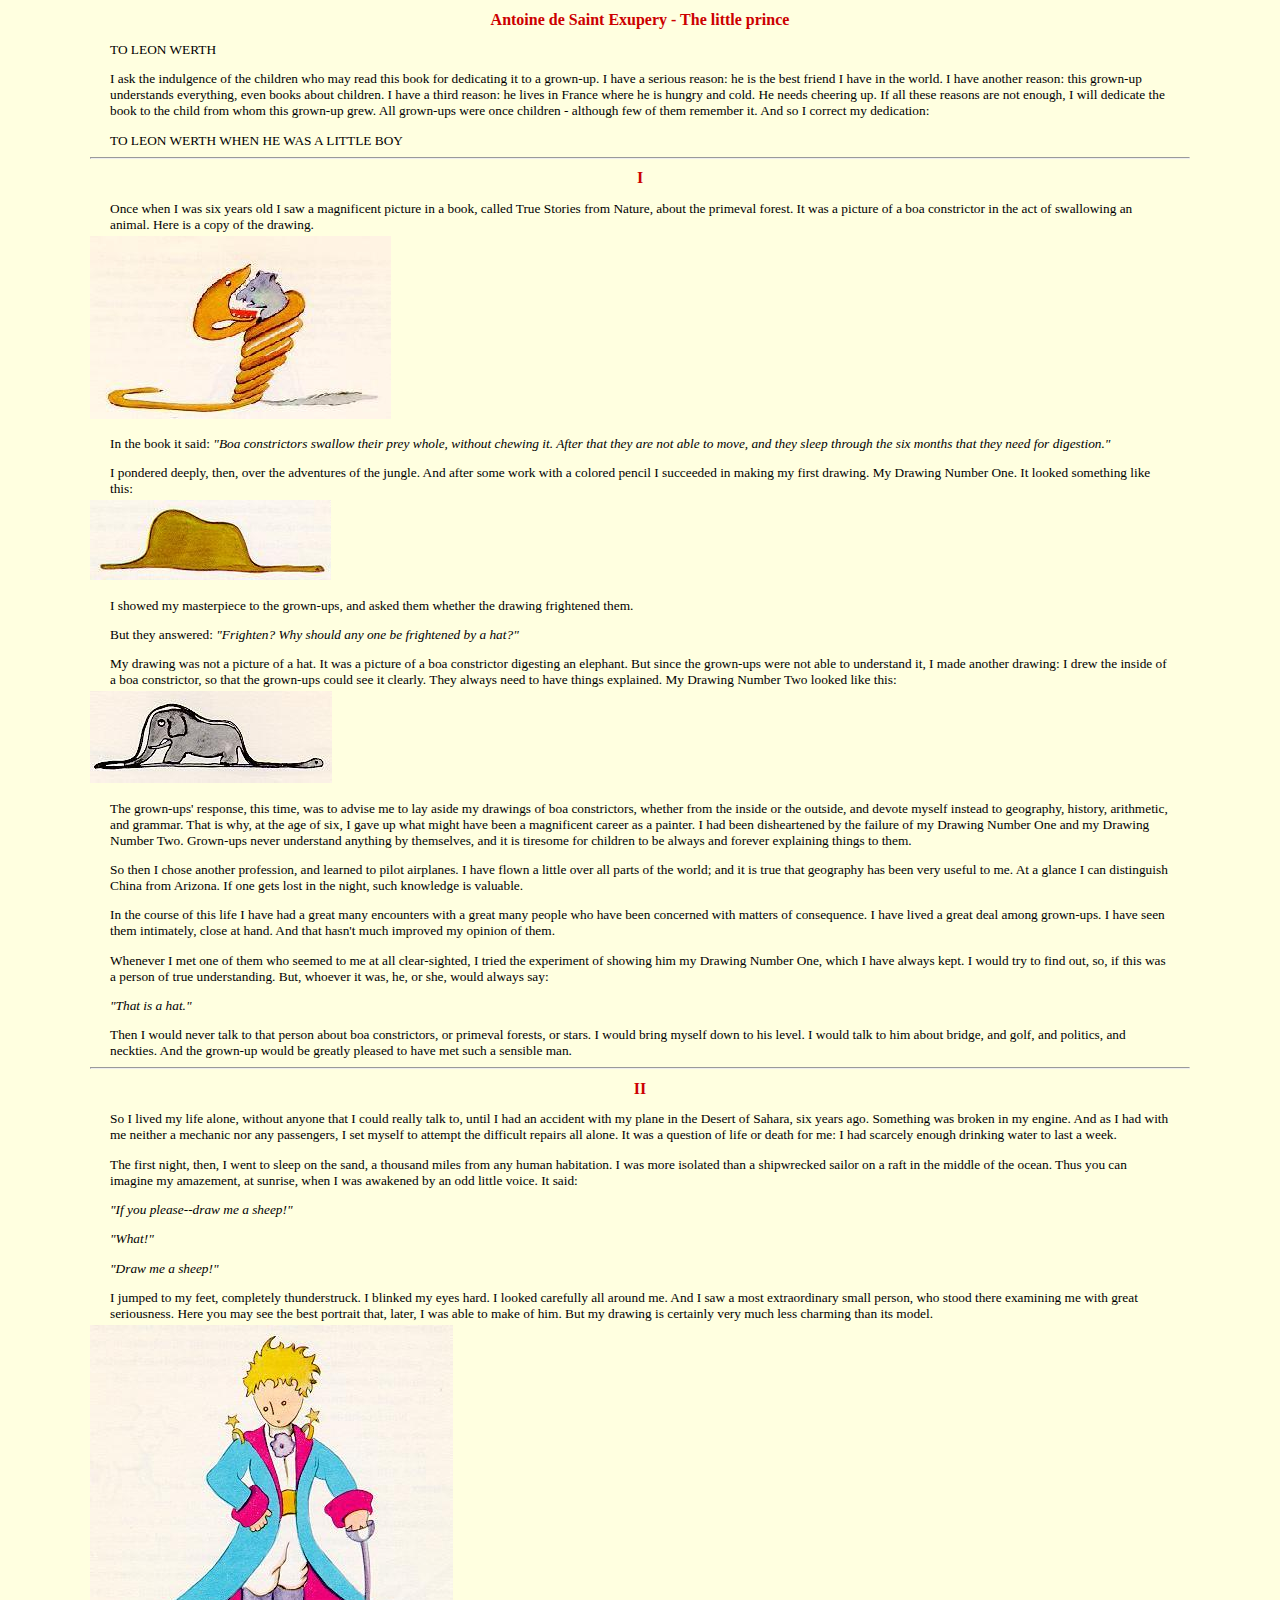
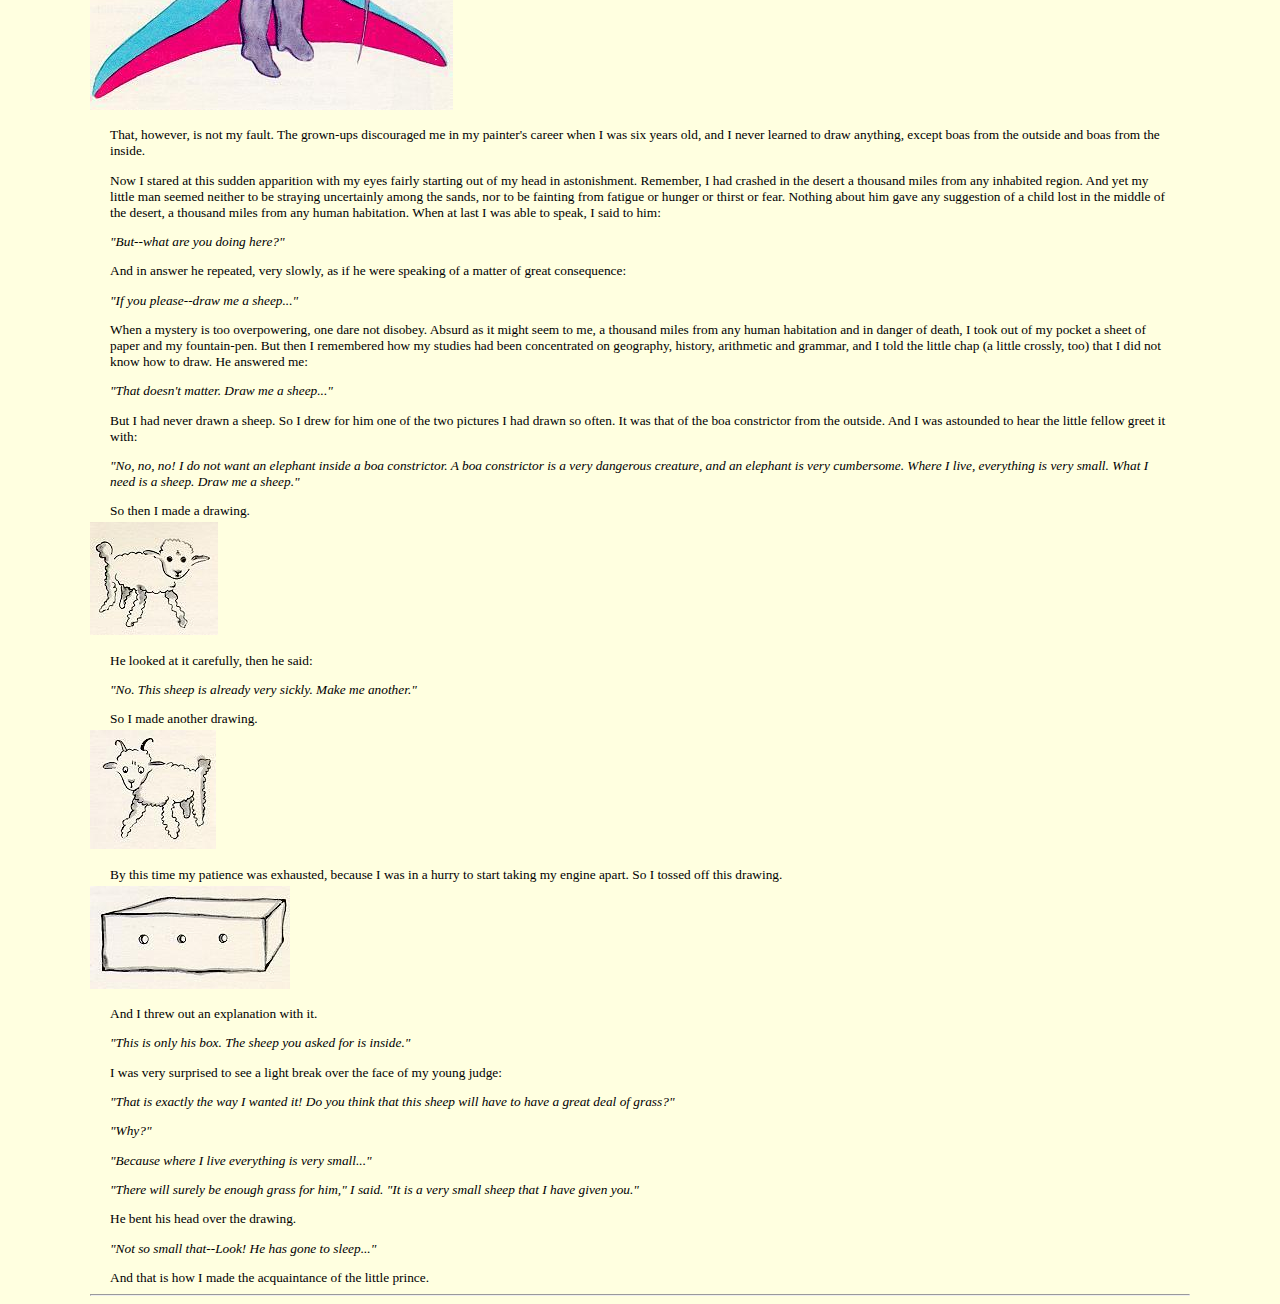
<file: index.html>
<!DOCTYPE html>
<html lang="en">
<head>
    <meta charset="UTF-8">
    <meta name="viewport" content="width=device-width, initial-scale=1.0">
    <title>little prince</title>
    <link rel="stylesheet" href="src/css/style.css">
</head>
<body>
    <div class="container">
        <h1>Antoine de Saint Exupery - The little prince</h1>

        <p class="upper-case">To Leon Werth</p>

        <p>
            I ask the indulgence of the children who may read this book for dedicating it to a grown-up. I have a serious reason: he is the best friend I have in the world. I have another reason: this grown-up understands everything, even books about children. I have a third reason: he lives in France where he is hungry and cold. He needs cheering up. If all these reasons are not enough, I will dedicate the book to the child from whom this grown-up grew. All grown-ups were once children - although few of them remember it. And so I correct my dedication:
        </p>

        <p>TO LEON WERTH WHEN HE WAS A LITTLE BOY</p>
        <hr />

        <h1>I</h1>

        <p>
            Once when I was six years old I saw a magnificent picture in a book, called True Stories from Nature, about the primeval forest. It was a picture of a boa constrictor in the act of swallowing an animal. Here is a copy of the drawing.
        </p>


        <img  alt="Boa" src="src/images/hroznys.jpg" />


        <p>
            In the book it said: <i> "Boa constrictors swallow their prey whole, without chewing it. After that they are not able to move, and they sleep through the six months that they need for digestion."</i>
        </p>

        <p>
            I pondered deeply, then, over the adventures of the jungle. And after some work with a colored pencil I succeeded in making my first drawing. My Drawing Number One. It looked something like this:
        </p>


        <img src="src/images/snake.png" alt="snake">


        <p>
            I showed my masterpiece to the grown-ups, and asked them whether the drawing frightened them.
        </p>

        <P>
            But they answered: <i> "Frighten? Why should any one be frightened by a hat?"</i>
        </P>

        <P>
            My drawing was not a picture of a hat. It was a picture of a boa constrictor digesting an elephant. But since the grown-ups were not able to understand it, I made another drawing: I drew the inside of a boa constrictor, so that the grown-ups could see it clearly. They always need to have things explained. My Drawing Number Two looked like this:
        </P>

        <img src="src/images/elephant.png" alt="elephant">

        <p>
            The grown-ups' response, this time, was to advise me to lay aside my drawings of boa constrictors, whether from the inside or the outside, and devote myself instead to geography, history, arithmetic, and grammar. That is why, at the age of six, I gave up what might have been a magnificent career as a painter. I had been disheartened by the failure of my Drawing Number One and my Drawing Number Two. Grown-ups never understand anything by themselves, and it is tiresome for children to be always and forever explaining things to them.
        </p>

        <P>
            So then I chose another profession, and learned to pilot airplanes. I have flown a little over all parts of the world; and it is true that geography has been very useful to me. At a glance I can distinguish China from Arizona. If one gets lost in the night, such knowledge is valuable.
        </P>

        <p>
            In the course of this life I have had a great many encounters with a great many people who have been concerned with matters of consequence. I have lived a great deal among grown-ups. I have seen them intimately, close at hand. And that hasn't much improved my opinion of them.
        </p>

        <p>
            Whenever I met one of them who seemed to me at all clear-sighted, I tried the experiment of showing him my Drawing Number One, which I have always kept. I would try to find out, so, if this was a person of true understanding. But, whoever it was, he, or she, would always say:
        </p>

        <p>
            <i>"That is a hat."</i>
        </p>

        <p>
            Then I would never talk to that person about boa constrictors, or primeval forests, or stars. I would bring myself down to his level. I would talk to him about bridge, and golf, and politics, and neckties. And the grown-up would be greatly pleased to have met such a sensible man.
        </p>

        <hr />

        <h1>II</h1>
        <p>
            So I lived my life alone, without anyone that I could really talk to, until I had an accident with my plane in the Desert of Sahara, six years ago. Something was broken in my engine. And as I had with me neither a mechanic nor any passengers, I set myself to attempt the difficult repairs all alone. It was a question of life or death for me: I had scarcely enough drinking water to last a week.
        </p>

        <p>
            The first night, then, I went to sleep on the sand, a thousand miles from any human habitation. I was more isolated than a shipwrecked sailor on a raft in the middle of the ocean. Thus you can imagine my amazement, at sunrise, when I was awakened by an odd little voice. It said:
        </p>

        <p>
            <i>"If you please--draw me a sheep!"</i>
        </p>

        <p>
            <i>"What!"</i>
        </p>

        <p>
            <i>"Draw me a sheep!"</i>
        </p>

        <p>
            I jumped to my feet, completely thunderstruck. I blinked my eyes hard. I looked carefully all around me. And I saw a most extraordinary small person, who stood there examining me with great seriousness. Here you may see the best portrait that, later, I was able to make of him. But my drawing is certainly very much less charming than its model.
        </p>

        <img src="src/images/prince.png" alt="prince">

        <p>
            That, however, is not my fault. The grown-ups discouraged me in my painter's career when I was six years old, and I never learned to draw anything, except boas from the outside and boas from the inside.
        </p>

        <p>
            Now I stared at this sudden apparition with my eyes fairly starting out of my head in astonishment. Remember, I had crashed in the desert a thousand miles from any inhabited region. And yet my little man seemed neither to be straying uncertainly among the sands, nor to be fainting from fatigue or hunger or thirst or fear. Nothing about him gave any suggestion of a child lost in the middle of the desert, a thousand miles from any human habitation. When at last I was able to speak, I said to him:
        </p>

        <p>
            <i>"But--what are you doing here?"</i>
        </p>

        <p>
            And in answer he repeated, very slowly, as if he were speaking of a matter of great consequence:
        </p>

        <p>
        <i>"If you please--draw me a sheep..."</i>
        </p>

        <p>
            When a mystery is too overpowering, one dare not disobey. Absurd as it might seem to me, a thousand miles from any human habitation and in danger of death, I took out of my pocket a sheet of paper and my fountain-pen. But then I remembered how my studies had been concentrated on geography, history, arithmetic and grammar, and I told the little chap (a little crossly, too) that I did not know how to draw. He answered me:
        </p>

        <P>
        <i>"That doesn't matter. Draw me a sheep..."</i>
        </P>

        <p>
            But I had never drawn a sheep. So I drew for him one of the two pictures I had drawn so often. It was that of the boa constrictor from the outside. And I was astounded to hear the little fellow greet it with:
        </p>

        <p>
        <i> "No, no, no! I do not want an elephant inside a boa constrictor. A boa constrictor is a very dangerous creature, and an elephant is very cumbersome. Where I live, everything is very small. What I need is a sheep. Draw me a sheep."</i>
        </p>

        <p>
            So then I made a drawing.
        </p>

        <img src="src/images/sheep1.png" alt="sheep">

        <p>
            He looked at it carefully, then he said:
        </p>

        <p>
        <i>"No. This sheep is already very sickly. Make me another."</i>
        </p>

        <p>
            So I made another drawing.
        </p>

        <img src="src/images/sheep2.png" alt="sheep" >

        <p>
            By this time my patience was exhausted, because I was in a hurry to start taking my engine apart. So I tossed off this drawing.
        </p>

        <img src="src/images/box.png" alt="box">

        <p>
            And I threw out an explanation with it.
        </p>

        <p>
        <i>"This is only his box. The sheep you asked for is inside."</i>
        </p>

        <p>
            I was very surprised to see a light break over the face of my young judge:
        </p>

        <p>
        <i>"That is exactly the way I wanted it! Do you think that this sheep will have to have a great deal of grass?"</i> 
        </p>

        <p>
        <i>"Why?"</i>
        </p>

        <p>
        <i>"Because where I live everything is very small..."</i>
        </p>

        <p>
        <i>"There will surely be enough grass for him," I said. "It is a very small sheep that I have given you."</i>
        </p>

        <p>
            He bent his head over the drawing.
        </p>

        <p>
        <i>"Not so small that--Look! He has gone to sleep..."</i> 
        </p>

        <p>
            And that is how I made the acquaintance of the little prince.
        </p>

        <hr />
    </div>
</body>
</html>
</file>
<file: src/css/style.css>
h1{
    font-size: 12pt;
    color: rgb(204, 0, 0);
    font-weight: bold;
    text-align: center;
    margin-top: 30;
    margin-bottom: 12;
}

p {
    font-size: 10pt;
    color: rgb(0, 0, 0);
    text-align: left;
    margin-left: 20px;
    margin-right: 20px;
    margin-bottom: 3px;
}

.upper-case{
    text-transform: uppercase;
}

body{
    background-color: rgb(255, 255, 224);
}

.container{
    max-width: 1100px;
    margin: 0 auto;

}
</file>
